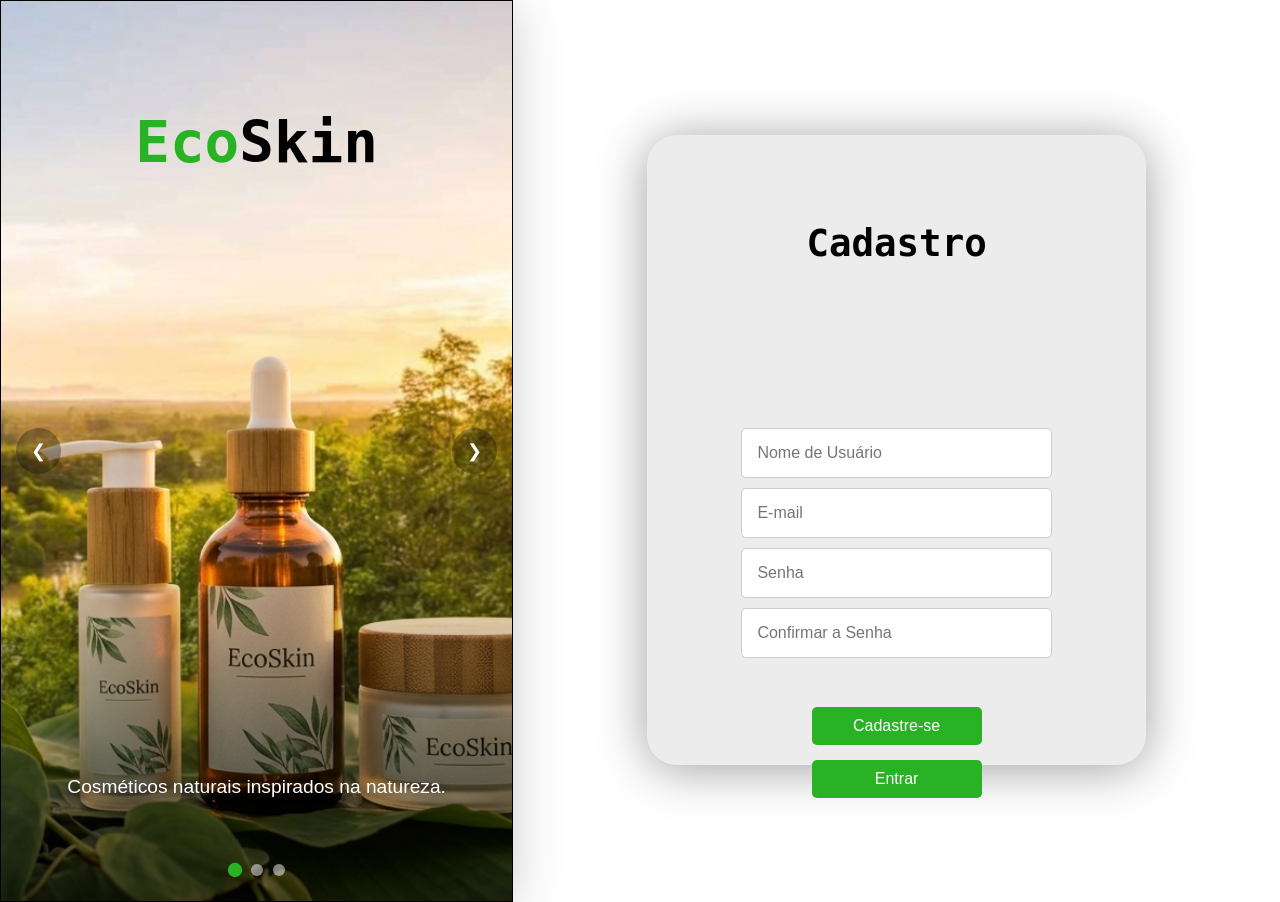
<file: telaCadastro/index.html>
<!DOCTYPE html> 
<html lang="pt-BR">
<head>
    <meta charset="UTF-8">
    <meta name="viewport" content="width=device-width, initial-scale=1.0">
    <meta name="theme-color" content="#174d36">
    <title>Cadastro</title>
    <link rel="stylesheet" href="style.css">
    <script src="script.js" defer></script>
</head>
<body>
    <main class="tela-Login">
        <div class="decoracao">
    <div class="carrossel">
        <div class="slides" id="slides">
    <div class="slide" style="background-image: linear-gradient(to top, rgba(0, 0, 0, 0.6) 0%, transparent 40%), url('../images/image_162cf75d.jpg');">
        <p class="slide-texto">Cosméticos naturais inspirados na natureza.</p>
    </div>
    <div class="slide" style="background-image: linear-gradient(to top, rgba(0, 0, 0, 0.6) 0%, transparent 40%), url('../images/image_cd464f40.jpg');">
        <p class="slide-texto">Cuidado sustentável para a sua pele todos os dias.</p>
    </div>
    <div class="slide" style="background-image: linear-gradient(to top, rgba(0, 0, 0, 0.6) 0%, transparent 40%), url('../images/image_e714a556.jpg');">
        <p class="slide-texto">100% vegano, livre de crueldade e eco-friendly.</p>
    </div>
</div>
        </div>

        <div class="titulo-overlay">
            <h1><span class="titulo1">Eco</span><span class="titulo2">Skin</span></h1>
        </div>

        <button class="seta anterior" id="prev">&#10094;</button>
        <button class="seta proximo" id="next">&#10095;</button>

        <div class="indicadores" id="indicadores">
            <span class="ponto ativo" data-index="0"></span>
            <span class="ponto" data-index="1"></span>
            <span class="ponto" data-index="2"></span>
        </div>
    </div>
</div>
        <div class="dados">
            <div class="login-form">
                <span class="Cadastro"><h3>Cadastro</h3></span>
                <div class="input-container">
                <form action="../index.html" method="post">
                    <div class="input-container">
                        <input type="text" name="username" placeholder="Nome de Usuário" required minlength="8" class="inputNome" required>
                        <input type="text" name="username" placeholder="E-mail" required minlength="8" class="inputNome" required>
                        <input type="password" name="password" placeholder="Senha" required minlength="8" class="inputSenha" id="senha" required>
                        <input type="password" name="re-password" placeholder="Confirmar a Senha" required minlength="8" class="inputSenha" id="confirmar" required>
                    </div>
                </form>
                <div class="botoes">
                    <button class="buttonCadastrar" type="submit">Cadastre-se</button>
                    <button class="buttonEntrar"><a href="../telaLogin/index.html" class="link">Entrar</a></button>
                </div>
            </div>
                
            </div>
        </div>
    </main>
</body>
</html>
</file>
<file: telaCadastro/style.css>
body{
    margin: 0;
    padding: 0;
    font-family: Arial, sans-serif;
}

.tela-Login{
    justify-content:space-between;
    display: flex;
    width: 100%;
    height: 100vh;
}

.titulo{
    font-size: 200%;
    font-family: DejaVu Sans Mono, monospace;
    margin-top: 20%;
    display: flex;
    justify-content: center;
}

.titulo1{
    color: #29b224;
}
.titulo2{
    color: #000000;
}

.decoracao{
    background: linear-gradient(to bottom, #5abb55f7, #13510ff7), url('');
    background-size: cover;
    justify-content: center;
    display: flex;
    width: 40%;
    height: 100vh;
    border-width: 1px;
    border-style: solid;
    transition: all 0.3s ease;
    box-shadow: 0 4px 50px rgba(0, 0, 0, 0.2);
}

.dados{
    justify-content: center;
    align-items: center;
    display: flex;
    width: 60%;
    height: 100vh;
}

.login-form{
    margin: 0 auto;
    background-color: #edecec;
    display: flex;
    flex-direction: column;
    align-items: center;
    justify-content: center;
    width: 65%;
    height: 70%;
    border-radius: 30px;
    box-shadow: 0 4px 50px rgba(0, 0, 0, 0.382);
}

.Cadastro{
    display: flex;
    padding: 10%;
    font-size: 200%;
    font-family: DejaVu Sans Mono, monospace, Impact, Haettenschweiler, 'Arial Narrow Bold', sans-serif;
}

.input-container {
    display: flex;
    flex-direction: column;
    align-items: center;
    justify-content: center;
    width: 100%;
    height: 50%;
    margin-top: 20%;

}

.inputNome, .inputSenha {
    margin: 10px 0;
    width: 120%;
    padding: 15px;
    border: 1px solid #ccc;
    border-radius: 5px;
    font-size: 16px;
    margin-bottom: 0px;
}

.botoes{
    align-items: center;
    display: flex;
    flex-direction: column;
}

.link{
    text-decoration: none;
    color: #fff
}

.buttonEntrar{
    width: 170px;
    margin-top: 15px;
    background-color:#29b224;
    color: rgb(255, 255, 255);
    padding: 10px 20px;
    border: none;
    border-radius: 5px;
    cursor: pointer;
    font-size: 16px;
    transition: background-color 0.3s ease;
}

.buttonCadastrar:hover{
  background-color: color-mix(in oklab, #29b224, black 25%);
}

.buttonEntrar:hover{
  background-color: color-mix(in oklab, #29b224, black 25%);
}

.buttonCadastrar {
    width: 170px;
    background-color:#29b224;
    color: rgb(255, 255, 255);
    padding: 10px 20px;
    border: none;
    border-radius: 5px;
    cursor: pointer;
    font-size: 16px;
    transition: background-color 0.3s ease;
}

.decoracao {
    display: block;
    position: relative;
    overflow: hidden;
    padding: 0;
}


.carrossel {
    position: relative;
    width: 100%;
    height: 100%;
}

.slides {
    display: flex;
    width: 100%;
    height: 100%;
    transition: transform 0.6s ease-in-out;
}

.slide {
    min-width: 100%;
    width: 100%;
    flex-shrink: 0;
    height: 100%;
    background-size: cover;
    background-position: center;
    display: flex;
    flex-direction: column;
    justify-content: flex-end;
    align-items: center;
    padding: 40px 25px 80px 25px;
    box-sizing: border-box;
    text-align: center;
}

.slide-texto {
    color: #ffffff;
    font-size: 1.2rem;
    font-family: Arial, sans-serif;
    line-height: 1.5;
    max-width: 85%;
    text-shadow: 0 2px 8px rgba(0, 0, 0, 0.5);
}

.titulo-overlay {
    position: absolute;
    top: 12%;
    left: 50%;
    transform: translateX(-50%);
    z-index: 10;
    font-size: 180%;
    font-family: 'DejaVu Sans Mono', monospace;
}

.titulo-overlay h1 {
    margin: 0;
}

.seta {
    position: absolute;
    top: 50%;
    transform: translateY(-50%);
    z-index: 10;
    background: rgba(0, 0, 0, 0.3);
    color: #fff;
    border: none;
    padding: 12px 15px;
    font-size: 18px;
    cursor: pointer;
    border-radius: 50%;
}

.seta:hover {
    background: rgba(0, 0, 0, 0.6);
}

.anterior { left: 15px; }
.proximo { right: 15px; }

.indicadores {
    position: absolute;
    bottom: 25px;
    left: 50%;
    transform: translateX(-50%);
    display: flex;
    gap: 10px;
    z-index: 10;
}

.ponto {
    width: 12px;
    height: 12px;
    background-color: rgba(255, 255, 255, 0.5);
    border-radius: 50%;
    cursor: pointer;
}

.ponto.ativo {
    background-color: #29b224;
    transform: scale(1.2);
}
</file>
